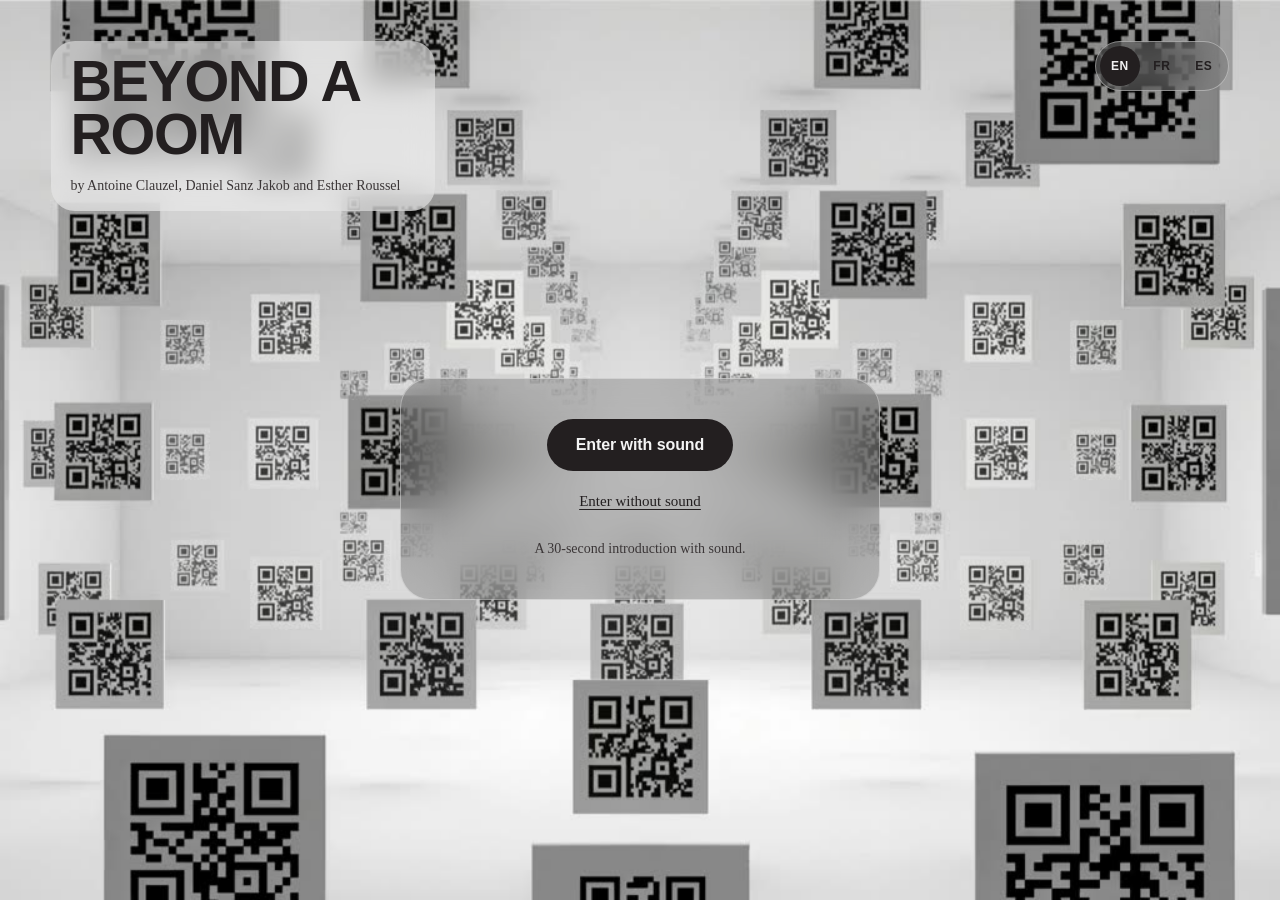
<file: index.html>
<!doctype html>
<html lang="en">
<head>
  <meta charset="utf-8">
  <meta name="viewport" content="width=device-width, initial-scale=1, viewport-fit=cover">
  <meta name="theme-color" content="#e6e6e6">
  <meta name="description" content="A portal to unexpected corners of the internet. A university art-direction intervention.">
  <title>Beyond a room</title>
  <link rel="icon" href="data:image/svg+xml,%3Csvg xmlns='http://www.w3.org/2000/svg' viewBox='0 0 32 32'%3E%3Crect width='32' height='32' rx='8' fill='%23888'/%3E%3Crect x='7' y='7' width='7' height='7' fill='%23231f20'/%3E%3Crect x='18' y='7' width='7' height='7' fill='%23231f20'/%3E%3Crect x='7' y='18' width='7' height='7' fill='%23231f20'/%3E%3Crect x='19' y='19' width='4' height='4' fill='%23231f20'/%3E%3C/svg%3E">
  <link rel="stylesheet" href="css/style.css">
</head>
<body data-page="home" data-stage="gate">

  <video id="bg" class="bg" muted loop playsinline preload="auto" poster="assets/poster.jpg" aria-hidden="true" tabindex="-1"></video>

  <div class="page">

    <header class="site-head" data-stages="gate concept home">
      <h1 class="site-title"><a href="index.html" data-i18n="title">Beyond a room</a></h1>
      <p class="credits" data-i18n="credits">by Antoine Clauzel, Daniel Sanz Jakob and Esther Roussel</p>
    </header>

    <div class="lang" role="group" data-i18n-aria="langLabel" aria-label="Language" data-stages="gate concept home">
      <button type="button" data-lang="en" lang="en" aria-label="English">EN</button>
      <button type="button" data-lang="fr" lang="fr" aria-label="Français">FR</button>
      <button type="button" data-lang="es" lang="es" aria-label="Español">ES</button>
    </div>

    <main class="stage">

      <!-- 1. Entry gate: browsers only allow sound after a tap, so we ask for it here -->
      <section class="glass card gate" data-stages="gate" aria-labelledby="gate-title">
        <h2 id="gate-title" class="sr-only" data-i18n="title">Beyond a room</h2>
        <button type="button" class="btn btn-primary" id="enter-sound" data-i18n="gateSound">Enter with sound</button>
        <button type="button" class="btn-text" id="enter-silent" data-i18n="gateSilent">Enter without sound</button>
        <p class="note" data-i18n="gateNote">A 30-second introduction with sound.</p>
      </section>

      <!-- 2. Short concept overlay, first visit only -->
      <section class="glass card concept" data-stages="concept" role="dialog" aria-modal="false" aria-labelledby="concept-title">
        <h2 id="concept-title" class="display" data-i18n="conceptTitle">Nothing is required of you.</h2>
        <p class="body" data-i18n="conceptBody">This room asks for nothing, so take a break from it. Each button opens an unexpected corner of the internet in a new tab. Explore at random, then add a corner of your own.</p>
        <button type="button" class="btn btn-primary" id="concept-ok" data-i18n="conceptButton">Begin</button>
      </section>

      <!-- 3. Home: two panels. Explore is first in the DOM (main action). -->
      <div class="panels" data-stages="home">
        <a class="glass panel panel-explore" id="explore" href="#" target="_blank" rel="noopener noreferrer">
          <span class="body" data-i18n="exploreText">Opens a surprise in a new tab.</span>
          <span class="display" data-i18n="exploreTitle">Explore a random web</span>
          <span class="sr-only" data-i18n="newTab">(opens in a new tab)</span>
        </a>
        <a class="glass panel panel-add" href="add.html">
          <span class="body" data-i18n="addText">Share a corner of the web.</span>
          <span class="display display-sm" data-i18n="addTitle">Add your own links</span>
        </a>
        <p class="status" id="explore-status" role="status" aria-live="polite"></p>
      </div>
    </main>

    <!-- Controls shown only during the sound introduction -->
    <div class="intro-controls" data-stages="intro">
      <span class="chip" data-i18n="skipHint">Tap anywhere to skip</span>
      <button type="button" class="chip chip-btn" id="mute" aria-pressed="false" data-i18n="mute">Mute</button>
    </div>
  </div>

  <noscript><p class="noscript">This website needs JavaScript to work.</p></noscript>

  <script src="js/i18n.js"></script>
  <script src="js/common.js"></script>
  <script src="js/index.js"></script>
</body>
</html>
</file>
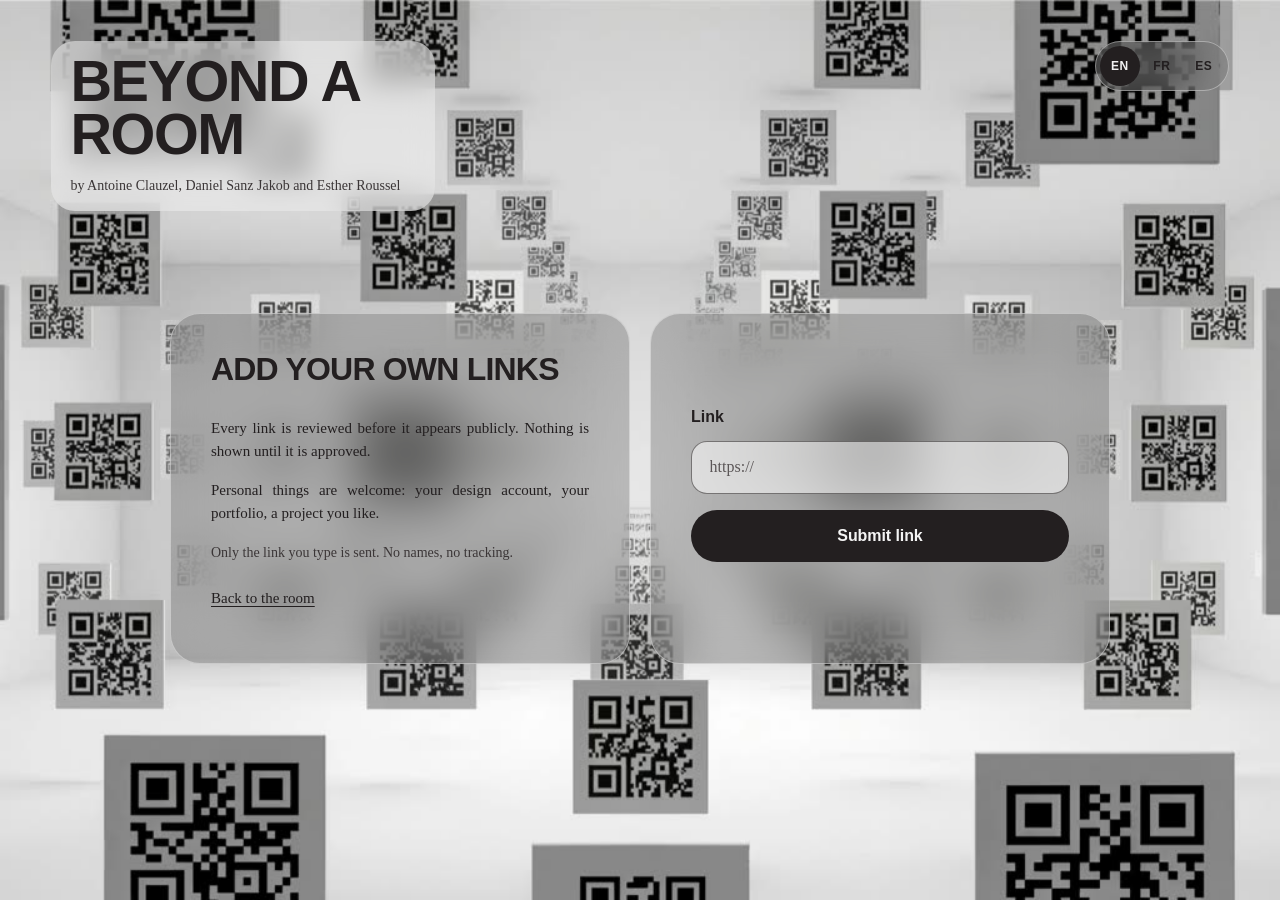
<file: add.html>
<!doctype html>
<html lang="en">
<head>
  <meta charset="utf-8">
  <meta name="viewport" content="width=device-width, initial-scale=1, viewport-fit=cover">
  <meta name="theme-color" content="#e6e6e6">
  <title>Add your own links · Beyond a room</title>
  <link rel="icon" href="data:image/svg+xml,%3Csvg xmlns='http://www.w3.org/2000/svg' viewBox='0 0 32 32'%3E%3Crect width='32' height='32' rx='8' fill='%23888'/%3E%3Crect x='7' y='7' width='7' height='7' fill='%23231f20'/%3E%3Crect x='18' y='7' width='7' height='7' fill='%23231f20'/%3E%3Crect x='7' y='18' width='7' height='7' fill='%23231f20'/%3E%3Crect x='19' y='19' width='4' height='4' fill='%23231f20'/%3E%3C/svg%3E">
  <link rel="stylesheet" href="css/style.css">
</head>
<body data-page="add" data-stage="home">

  <video id="bg" class="bg" muted loop playsinline preload="auto" poster="assets/poster.jpg" aria-hidden="true" tabindex="-1"></video>

  <div class="page">

    <header class="site-head" data-stages="home">
      <h1 class="site-title"><a href="index.html" data-i18n="title">Beyond a room</a></h1>
      <p class="credits" data-i18n="credits">by Antoine Clauzel, Daniel Sanz Jakob and Esther Roussel</p>
    </header>

    <div class="lang" role="group" data-i18n-aria="langLabel" aria-label="Language" data-stages="home">
      <button type="button" data-lang="en" lang="en" aria-label="English">EN</button>
      <button type="button" data-lang="fr" lang="fr" aria-label="Français">FR</button>
      <button type="button" data-lang="es" lang="es" aria-label="Español">ES</button>
    </div>

    <main class="stage">
      <div class="panels panels-add" data-stages="home">

        <!-- Panel 1: what happens to a submitted link -->
        <section class="glass card info" aria-labelledby="add-title">
          <h2 id="add-title" class="display display-sm" data-i18n="addTitle">Add your own links</h2>
          <p class="body" data-i18n="addWarning">Every link is reviewed before it appears publicly. Nothing is shown until it is approved.</p>
          <p class="body" data-i18n="addIdeas">Personal things are welcome: your design account, your portfolio, a project you like.</p>
          <p class="body body-quiet" data-i18n="addPrivacy">Only the link you type is sent. No names, no tracking.</p>
          <a class="btn-text back" href="index.html" data-i18n="back">Back to the room</a>
        </section>

        <!-- Panel 2: the form -->
        <section class="glass card form-card" aria-label="Form">
          <form id="link-form" novalidate>
            <label for="url" class="field-label" data-i18n="label">Link</label>
            <input id="url" name="url" type="text" inputmode="url" autocomplete="off" autocapitalize="off" spellcheck="false"
                   maxlength="2048" placeholder="https://" aria-describedby="form-status">
            <!-- Honeypot: invisible to people, bots tend to fill it in -->
            <div class="hp" aria-hidden="true">
              <label>Website <input type="text" name="website" tabindex="-1" autocomplete="off"></label>
            </div>
            <button type="submit" class="btn btn-primary" id="submit" data-i18n="submit">Submit link</button>
            <p id="form-status" class="status status-form" role="status" aria-live="polite"></p>
          </form>
        </section>
      </div>
    </main>
  </div>

  <noscript><p class="noscript">This website needs JavaScript to work.</p></noscript>

  <script src="js/i18n.js"></script>
  <script src="js/config.js"></script>
  <script src="js/common.js"></script>
  <script src="js/add.js"></script>
</body>
</html>
</file>
<file: css/style.css>
/* ==========================================================================
   Beyond a room
   Typography follows the art-direction book: heavy Helvetica headlines in
   tight capitals, small Baskerville-style text, ink on white, lots of air.
   System fonts only (no third-party requests).
   ========================================================================== */

:root {
  --ink: #231f20;
  --ink-soft: #3b3637;
  --glass: rgba(118, 118, 118, 0.40);
  --glass-hover: rgba(118, 118, 118, 0.50);
  --glass-edge: rgba(255, 255, 255, 0.38);
  --sans: "Helvetica Neue", Helvetica, Arial, "Liberation Sans", sans-serif;
  --serif: Baskerville, "Baskerville Old Face", "Libre Baskerville", "Hoefler Text", Georgia, "Times New Roman", serif;
  --radius: 30px;
  --pad: clamp(20px, 4vw, 52px);
  --fade: 1.4s;
}

*, *::before, *::after { box-sizing: border-box; }

html { -webkit-text-size-adjust: 100%; }

body {
  margin: 0;
  min-height: 100vh;
  min-height: 100svh;
  background: #e6e6e6;
  color: var(--ink);
  font-family: var(--serif);
  font-size: 16px;
  line-height: 1.5;
  overflow-x: hidden;
}

/* ---------- Background video ---------- */
.bg {
  position: fixed;
  inset: 0;
  width: 100%;
  height: 100%;
  object-fit: cover;
  z-index: -1;
  background: #e6e6e6;
  pointer-events: none;
}

/* ---------- Page frame ---------- */
.page {
  position: relative;
  min-height: 100vh;
  min-height: 100svh;
  display: grid;
  grid-template-rows: auto 1fr;
  padding: calc(var(--pad) * 0.8) var(--pad) var(--pad);
  padding-left: max(var(--pad), env(safe-area-inset-left));
  padding-right: max(var(--pad), env(safe-area-inset-right));
}

.sr-only {
  position: absolute; width: 1px; height: 1px; margin: -1px; padding: 0;
  overflow: hidden; clip: rect(0 0 0 0); white-space: nowrap; border: 0;
}

/* ---------- Header ---------- */
.site-head {
  justify-self: start;
  align-self: start;
  max-width: min(24rem, calc(100% - 8rem));
  padding: 0.9rem 1.2rem 1rem;
  border-radius: 24px;
  background: rgba(236, 236, 236, 0.58);
  -webkit-backdrop-filter: blur(14px);
  backdrop-filter: blur(14px);
  position: relative;
  z-index: 4;
}

.site-title {
  margin: 0;
  font-family: var(--sans);
  font-weight: 700;
  font-size: clamp(2rem, 5.4vw, 3.6rem);
  line-height: 0.92;
  letter-spacing: -0.025em;
  text-transform: uppercase;
}
.site-title a { color: inherit; text-decoration: none; }
.site-title a:focus-visible { outline: 3px solid var(--ink); outline-offset: 4px; border-radius: 4px; }

.credits {
  margin: 0.9rem 0 0;
  font-size: 0.875rem;
  line-height: 1.4;
  color: var(--ink-soft);
}

/* ---------- Language switcher ---------- */
.lang {
  position: absolute;
  top: calc(var(--pad) * 0.8);
  right: max(var(--pad), env(safe-area-inset-right));
  display: flex;
  gap: 2px;
  padding: 4px;
  border-radius: 999px;
  background: var(--glass);
  -webkit-backdrop-filter: blur(18px);
  backdrop-filter: blur(18px);
  border: 1px solid var(--glass-edge);
  z-index: 5;
}
.lang button {
  appearance: none;
  border: 0;
  background: transparent;
  color: var(--ink);
  font: 700 0.75rem/1 var(--sans);
  letter-spacing: 0.04em;
  min-width: 2.5rem;
  min-height: 2.5rem;
  border-radius: 999px;
  cursor: pointer;
}
.lang button[aria-pressed="true"] { background: var(--ink); color: #f1f1f1; }
.lang button:focus-visible { outline: 3px solid var(--ink); outline-offset: 2px; }

/* ---------- Glass ---------- */
.glass {
  background: var(--glass);
  -webkit-backdrop-filter: blur(26px) saturate(1.05);
  backdrop-filter: blur(26px) saturate(1.05);
  border: 1px solid var(--glass-edge);
  border-radius: var(--radius);
}
@supports not ((backdrop-filter: blur(1px)) or (-webkit-backdrop-filter: blur(1px))) {
  :root { --glass: rgba(150, 150, 150, 0.92); --glass-hover: rgba(160, 160, 160, 0.96); }
}

/* ---------- Stage / layout ---------- */
.stage {
  display: grid;
  place-items: center;
  padding: 1.5rem 0 0;
}
.stage > * { grid-area: 1 / 1; }

.panels {
  width: min(940px, 100%);
  display: grid;
  grid-template-columns: 1fr 1.55fr;
  gap: 20px;
  align-items: stretch;
}

.panel {
  display: flex;
  flex-direction: column;
  justify-content: space-between;
  gap: 4rem;
  min-height: min(52vh, 340px);
  padding: clamp(22px, 3vw, 34px);
  color: var(--ink);
  text-decoration: none;
  transition: background-color 0.35s ease;
}
.panel:hover { background: var(--glass-hover); }
.panel:focus-visible { outline: 3px solid var(--ink); outline-offset: 4px; }

/* Main action on the right (DOM order keeps it first for keyboards) */
.panel-explore { grid-column: 2; grid-row: 1; }
.panel-add     { grid-column: 1; grid-row: 1; }

/* ---------- Type ---------- */
.display {
  font-family: var(--sans);
  font-weight: 700;
  text-transform: uppercase;
  font-size: clamp(2rem, 4.6vw, 3.3rem);
  line-height: 0.95;
  letter-spacing: -0.025em;
  margin: 0;
  hyphens: manual;
  overflow-wrap: break-word;
}
.display-sm { font-size: clamp(1.45rem, 2.6vw, 2rem); }

.body {
  font-size: 0.9375rem;
  line-height: 1.55;
  margin: 0;
  max-width: 34ch;
}
.body-quiet { color: var(--ink-soft); font-size: 0.875rem; }

.status {
  grid-column: 1 / -1;
  min-height: 1.4em;
  margin: 0;
  text-align: center;
  font-size: 0.9375rem;
}

/* ---------- Buttons ---------- */
.btn {
  appearance: none;
  border: 0;
  cursor: pointer;
  font: 700 1rem/1 var(--sans);
  letter-spacing: -0.005em;
  padding: 1.1rem 1.8rem;
  min-height: 3.25rem;
  border-radius: 999px;
  transition: transform 0.25s ease, background-color 0.25s ease;
}
.btn-primary { background: var(--ink); color: #f4f4f4; }
.btn-primary:hover { background: #000; }
.btn-primary:active { transform: scale(0.98); }
.btn-primary:disabled { opacity: 0.6; cursor: progress; }
.btn:focus-visible, .btn-text:focus-visible, .chip-btn:focus-visible {
  outline: 3px solid var(--ink);
  outline-offset: 3px;
}

.btn-text {
  appearance: none;
  background: none;
  border: 0;
  padding: 0.6rem 0.4rem;
  font: 400 0.9375rem/1.2 var(--serif);
  color: var(--ink);
  text-decoration: underline;
  text-underline-offset: 0.2em;
  cursor: pointer;
  min-height: 2.75rem;
}

/* ---------- Cards (gate, concept, add page) ---------- */
.card { width: min(480px, 100%); padding: clamp(26px, 4vw, 40px); }

.gate { display: flex; flex-direction: column; align-items: center; gap: 0.5rem; text-align: center; }
.gate .note { margin: 0.4rem 0 0; font-size: 0.875rem; color: var(--ink-soft); }

.concept { display: flex; flex-direction: column; align-items: flex-start; gap: 1.4rem; width: min(520px, 100%); }
.concept .body { max-width: none; text-align: justify; hyphens: auto; -webkit-hyphens: auto; }

/* Add page */
.panels-add { grid-template-columns: 1fr 1fr; }
.panels-add .card { width: 100%; }
.info { display: flex; flex-direction: column; gap: 1rem; }
.info .display { margin-bottom: 1rem; }
.info .body { max-width: none; text-align: justify; hyphens: auto; -webkit-hyphens: auto; }
.info .back { align-self: flex-start; margin-top: auto; padding-left: 0; }

.form-card { display: flex; flex-direction: column; justify-content: flex-end; }
#link-form { display: flex; flex-direction: column; gap: 1rem; }
.field-label { font: 700 1rem/1 var(--sans); }

#url {
  width: 100%;
  font: 400 1rem/1.3 var(--serif);
  color: var(--ink);
  background: rgba(255, 255, 255, 0.55);
  border: 1.5px solid rgba(35, 31, 32, 0.55);
  border-radius: 16px;
  padding: 0.95rem 1.1rem;
  min-height: 3.25rem;
}
#url::placeholder { color: #5b5657; }
#url:focus-visible { outline: 3px solid var(--ink); outline-offset: 2px; background: rgba(255, 255, 255, 0.8); }
#url[aria-invalid="true"] { border-color: #7a1212; border-width: 2px; }

.status-form { text-align: left; min-height: 3em; font-size: 0.9375rem; }
.status[data-kind="error"] { color: #5c0d0d; font-weight: 700; font-family: var(--sans); font-size: 0.875rem; }
.status[data-kind="success"] { color: var(--ink); font-weight: 700; font-family: var(--sans); font-size: 0.875rem; }

.hp { position: absolute; left: -9999px; width: 1px; height: 1px; overflow: hidden; }

/* ---------- Intro controls ---------- */
.intro-controls {
  position: fixed;
  left: 0; right: 0;
  bottom: max(var(--pad), env(safe-area-inset-bottom));
  display: flex;
  justify-content: center;
  align-items: center;
  gap: 10px;
  z-index: 6;
}
.chip {
  display: inline-flex;
  align-items: center;
  padding: 0 1.1rem;
  min-height: 2.75rem;
  font: 400 0.875rem/1 var(--serif);
  color: var(--ink);
  background: var(--glass);
  -webkit-backdrop-filter: blur(18px);
  backdrop-filter: blur(18px);
  border: 1px solid var(--glass-edge);
  border-radius: 999px;
}
.chip-btn { font: 700 0.8125rem/1 var(--sans); cursor: pointer; appearance: none; }
.chip-btn[aria-pressed="true"] { background: var(--ink); color: #f1f1f1; }

body[data-stage="intro"] { cursor: pointer; }

/* ---------- Stage visibility: the intro dissolves into the interface ---------- */
[data-stages] {
  opacity: 0;
  visibility: hidden;
  pointer-events: none;
  transition: opacity var(--fade) ease, visibility 0s linear var(--fade);
}
[data-stages].is-on {
  opacity: 1;
  visibility: visible;
  pointer-events: auto;
  transition: opacity var(--fade) ease, visibility 0s;
}
/* Panels appear a beat after the header, so the room is seen first */
.panels.is-on { transition-delay: 0.35s, 0s; }

.noscript { position: fixed; inset: auto 0 1rem; text-align: center; font-family: var(--sans); font-weight: 700; }

/* ---------- Wide screens: header floats, panels centred in the viewport ---------- */
@media (min-width: 701px) {
  .page { grid-template-rows: 1fr; }
  .site-head {
    position: absolute;
    top: calc(var(--pad) * 0.8);
    left: max(var(--pad), env(safe-area-inset-left));
  }
  .stage { padding: 8.5rem 0 3rem; }
}

/* ---------- Small screens ---------- */
@media (max-width: 700px) {
  .site-head { max-width: none; justify-self: stretch; margin-top: 3.6rem; }
  .stage { padding: 1.25rem 0 1rem; }

  .panels, .panels-add { grid-template-columns: 1fr; gap: 14px; }
  .panel-explore, .panel-add { grid-column: 1; }
  .panel-explore { grid-row: 1; min-height: 240px; }
  .panel-add { grid-row: 2; min-height: 150px; gap: 2rem; }

  .card { width: 100%; }
  .display { font-size: clamp(1.9rem, 9vw, 2.6rem); }
  .display-sm { font-size: 1.4rem; }
}

/* ---------- Reduced motion: no fades, no moving background ---------- */
@media (prefers-reduced-motion: reduce) {
  :root { --fade: 0.01s; }
  .btn, .panel { transition: none; }
}
</file>
